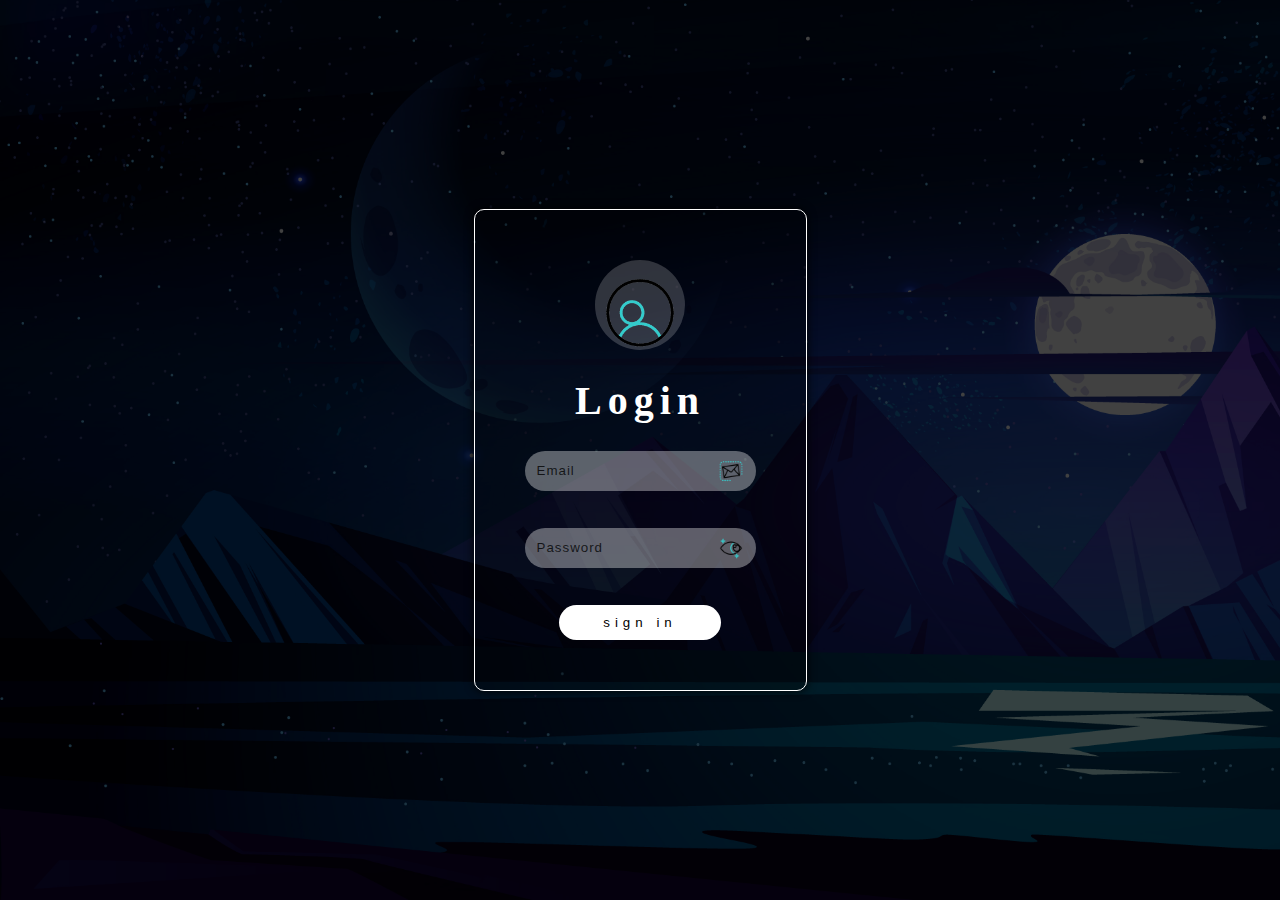
<file: Login.html>
<!DOCTYPE html>
<html lang="en">
  <head>
    <meta charset="UTF-8" />
    <meta name="viewport" content="width=device-width, initial-scale=1.0" />
    <link rel="stylesheet" href="../CSS/index.css" />
    <title>Login-UI</title>
  </head>
  <body>
    <div class="main">
      <div class="login-card">
        <img src="../Images/login.gif" id="logo">
        <h1>Login</h1>
        <form action="#">
          <div id="input">
            <input placeholder="Email" id="email" />
            <img src="../Images/email.gif" id="icon-1" />
          </div>
          <label id="email-error">empty email</label>
          <div id="input">
            <input type='password' placeholder="Password" id="password" />
            <img src="../Images/eye.gif" id="icon-2"/>
          </div>
          <label id="password-error">empty password</label>
          <input type="submit" id="btn-login" value="sign in" />
        </form>
      </div>
      <script src="../backend/Script.js"></script>
    </div>
  </body>
</html>
</file>
<file: CSS/index.css>
body {
  background-image: url(../Images/159Z_2107.w026.n002.628B.p1.628.jpg);
  background-size: cover;
  margin: 0;
}

.main {
  display: flex;
  justify-content: center;
  align-items: center;
  width: 100%;
  height: 100vh;
  background-color: rgba(0, 0, 0, 0.745);
}

.login-card {
  background-color: rgba(0, 0, 0, 0.259);
  border-width: 1px;
  border-radius: 10px;
  border-color: white;
  border-style: solid;
  padding: 50px;
  display: flex;
  flex-direction: column;
  justify-content: space-between;
  align-items: center;
  box-shadow: 0px 0px 10px black;
  transition: all 1s ease-in-out;
}

.login-card:hover {
  border-color: rgb(0, 153, 255);
  box-shadow: 0px 0px 10px rgb(0, 153, 255);
}

form {
  display: flex;
  flex-direction: column;
  justify-content: center;
  align-items: center;
  gap: 10px;
}

#logo{
    width: 90px;
    height: 90px;
    background-color: rgba(255, 255, 255, 0.188);
    border-radius: 50px;
}

#email,
#password {
    border: none;
    background-color: transparent;
    letter-spacing: 1px;
}

#email:focus,
#password:focus{
    outline: none;
    background-color: transparent;
}

#icon-1 {
  width: 30px;
  height: 30px;
}

#icon-2 {
    width: 30px;
    height: 30px;
    cursor: pointer;
    transition: 1s ease-in-out all;
  }

  #icon-2:hover{
    background-color: rgba(0, 0, 0, 0.54);
    border-radius: 50px;
  }

#input {
  background-color: rgba(255, 255, 255, 0.355);
  display: flex;
  flex-direction: row;
  justify-content: center;
  align-items: center;
  border-radius: 20px;
  padding: 10px;
  height: 20px;
  transition: all 0.5s ease-in-out;
}

#input:hover{
    background-color: white;
}

#btn-login {
  background-color: rgb(255, 255, 255);
  border-radius: 30px;
  border-style: hidden;
  padding: 10px;
  width: 70%;
  cursor: pointer;
  letter-spacing: 5px;
  transition: all ease-in-out 1s;
}

#btn-login:hover{
    letter-spacing: 8px;
    background-color: transparent;
    border-color: white;
    border-style: solid;
    color: white;
}

::placeholder {
  color: rgba(0, 0, 0, 0.779);
}

h1 {
  color: white;
  letter-spacing: 6px;
  font-size: 40px;
}

#password-error, #email-error{
    color: rgb(250, 250, 250);
    font-size: 10px;
    padding: 3px;
border-radius: 5px;
    letter-spacing: 2px;
    text-shadow: 0px 0px 10px rgb(255, 255, 255);
    animation: change 2s  infinite alternate-reverse;
}

@keyframes change {
    0%{
        background-color: red;
    }
    50%{
        background-color: rgb(255, 0, 136);
    }
    100%{
        background-color: rgb(255, 94, 0);
    }
}
</file>
